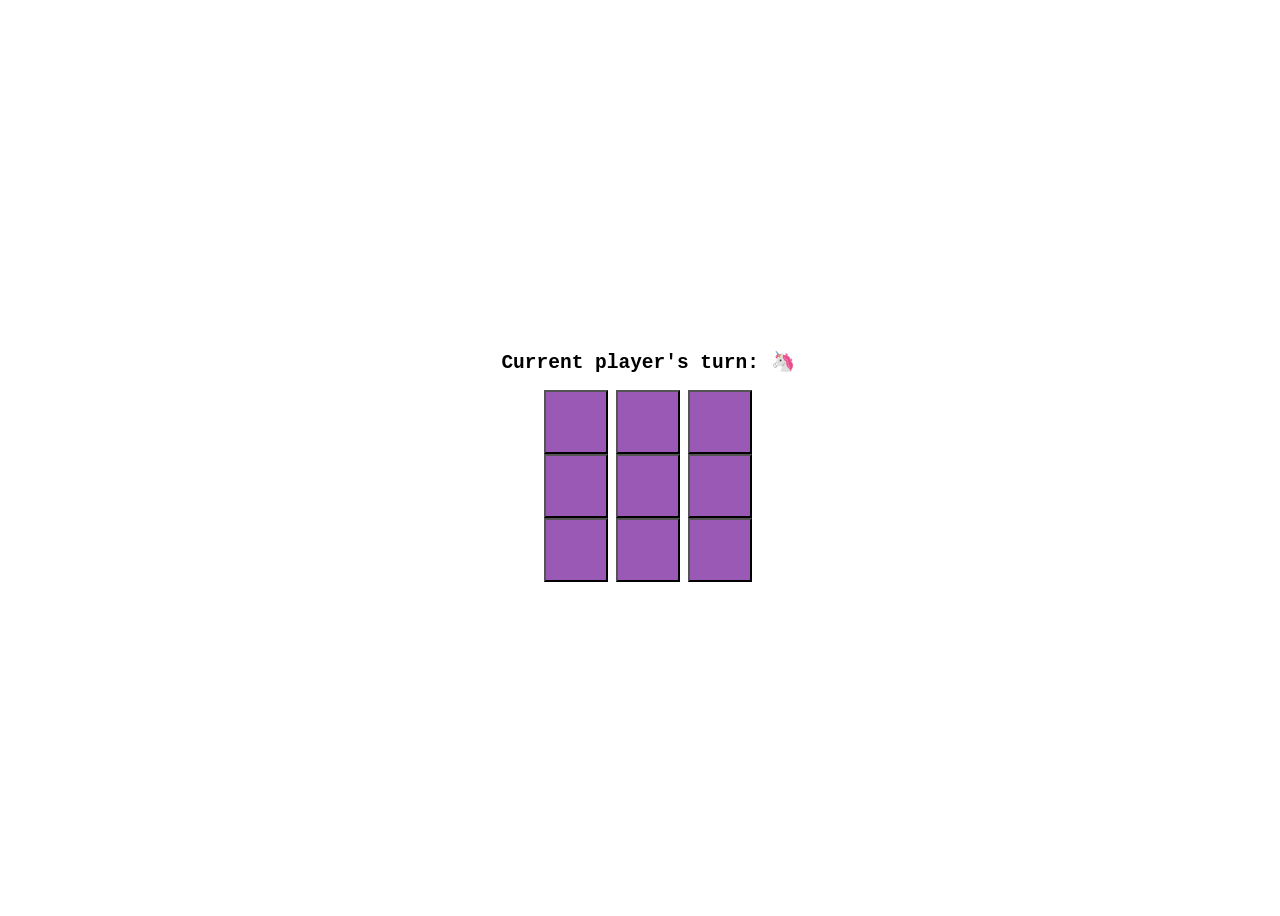
<file: Midterm 1 COEN 161/index.html>
<!DOCTYPE html>
<html>

<head>
    <title>Pinpad</title>
    <meta charset="UTF-8" />
    <link href='./index.css' rel='stylesheet'>
    <script defer src='./index.js'></script>

</head>

<body>

    <main>
        <H2 id="status">Current player's turn: <span id="current-turn">&#129412;</span></H2>
        <section class='row'>
            <button data-position="0"></button>
            <button data-position="1"></button>
            <button data-position="2"></button>
        </section>
        <section class='row'>
            <button data-position="3"></button>
            <button data-position="4"></button>
            <button data-position="5"></button>
        </section>
        <section class='row'>
            <button data-position="6"></button>
            <button data-position="7"></button>
            <button data-position="8"></button>
        </section>
    </main>
</body>

</html>
</file>
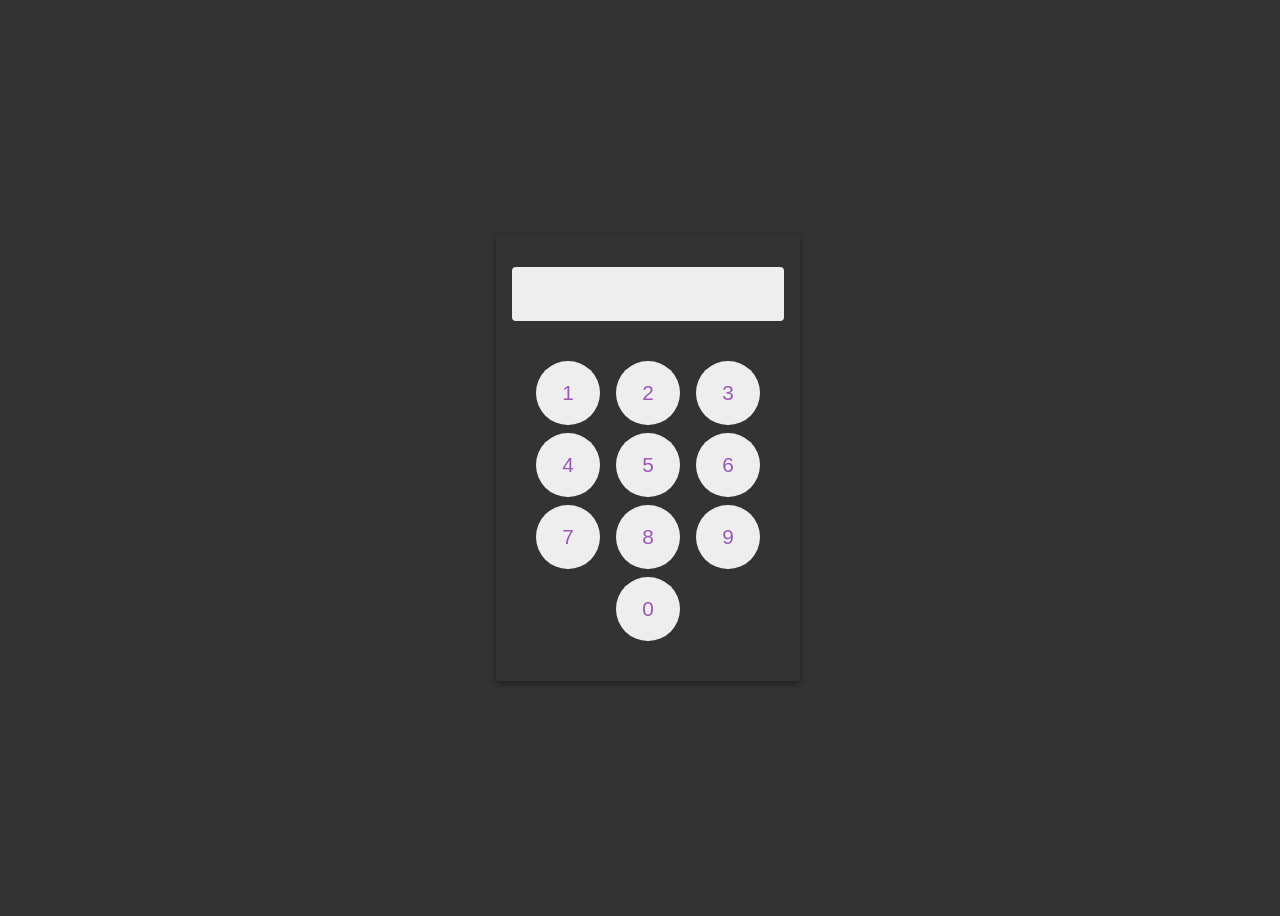
<file: pinpad/index.html>
<!DOCTYPE html>
<html>

<head>
    <title>Pinpad</title>
    <meta charset="UTF-8" />
    <link href="./index.css" rel="stylesheet" />
    <script defer src="./index.js"></script>


</head>

<body>
    <main>
        <div id='input-container'>
            <input type='password' disabled></input>
        </div>
        <section class='numbers'>
            <!-- DO NOT change the order of buttons or the text content of the buttons -->
            <section class='row'>
                <button>3</button>
                <button>2</button>
                <button>1</button>
            </section>
            <section class='row'>
                <button>6</button>
                <button>5</button>
                <button>4</button>
            </section>
            <section class='row'>
                <button>9</button>
                <button>8</button>
                <button>7</button>
            </section>
            <section class='row'>
                <button data-value=0>0</button>
            </section>
        </section>
    </main>
</body>

</html>
</file>
<file: Midterm 1 COEN 161/index.css>
body {
    display: flex;
    justify-content: center;
    width: 100vw;
    height: 100vh;
    color: black;
    background: white;
    font-family: monospace;
}

main {
    display: flex;
    flex-direction: column;
    align-items: center;
    justify-content: center;
    padding: 32px 16px;
}

button {
    height: 64px;
    width: 64px;
    background-color: #9b59b6;
    border: 1px solid block;
    padding: 16px;
    cursor: pointer;
    font-size: 1.3rem;
}

button:hover {
    cursor: pointer;
    background-color: #eee;
}
</file>
<file: pinpad/index.css>
body {
    display: flex;
    justify-content: center;
    align-items: center;
    width: 100vw;
    height: 100vh;
    background: #333;
    font-family: sans-serif;
}

main {
    display: flex;
    flex-direction: column;
    padding: 32px 16px;
    box-shadow: 0 3px 6px rgba(0, 0, 0, 0.16), 0 3px 6px rgba(0, 0, 0, 0.23);
    border-radius: 4px;
    background-size: cover;
    background-image: url("https://images.unsplash.com/photo-1516339901601-2e1b62dc0c45");
}

button {
    height: 64px;
    width: 64px;
    color: #9b59b6;
    background-color: #eee;
    border: none;
    border-radius: 50%;
    margin-left: 8px;
    margin-right: 8px;
    cursor: pointer;
    font-size: 1.3rem;
}

#input-container {
    display: flex;
    justify-content: center;
}

input {
    margin-bottom: 32px;
    padding: 16px;
    background-color: #eee;
    border: none;
    border-radius: 4px;
    text-align: center;
    font-size: 1.2rem;
}

.row {
    display: flex;
    flex-direction: row-reverse;
    justify-content: center;
    align-items: center;
    margin-top: 8px;
    margin-bottom: 8px;
}

button:hover {
    border: 1px solid #9b59b6;
}

.success {
    color: #2ecc71;
    background-color: #93e6b6;
}

.error {
    color: #e74c3c;
    background-color: #f2a097;
}
</file>
